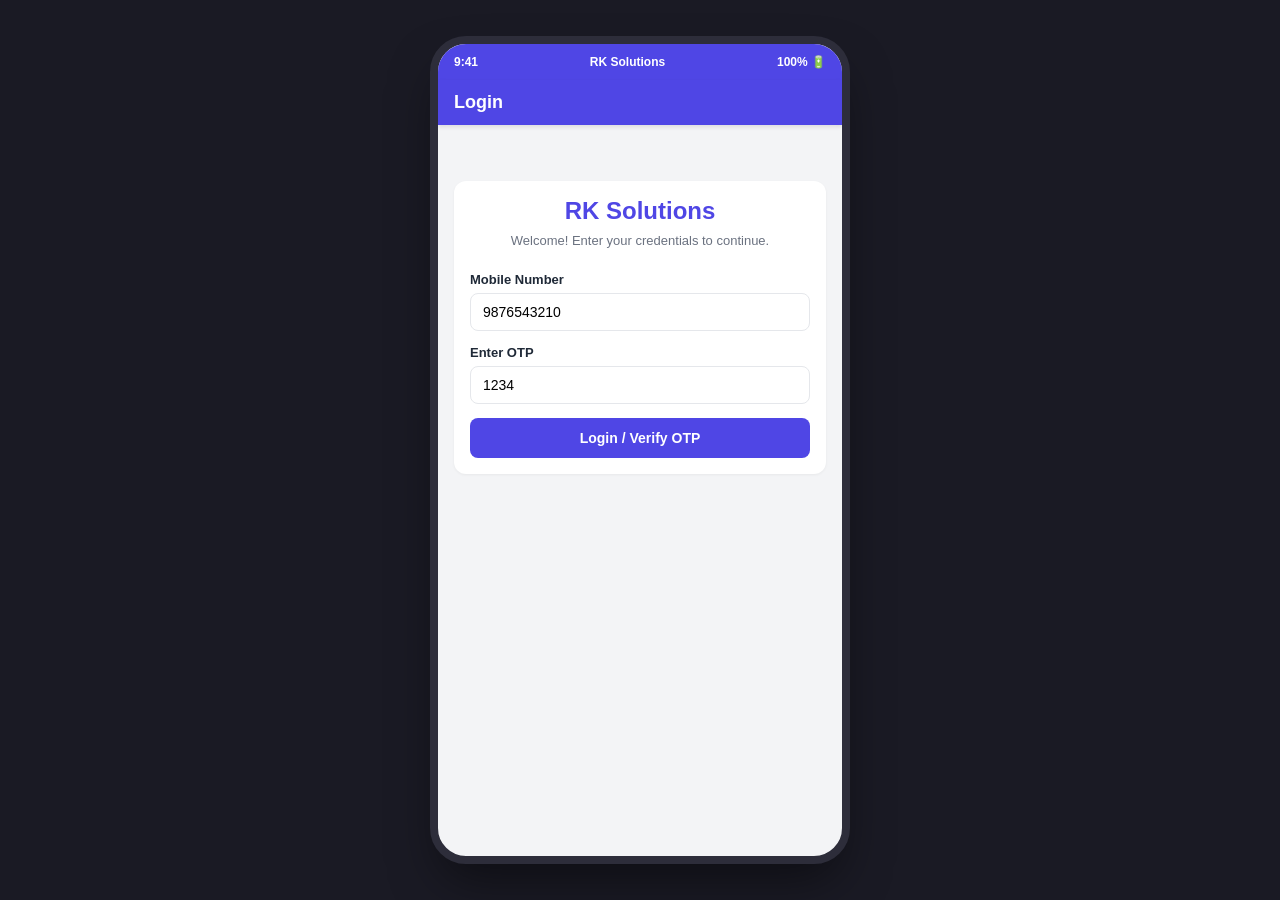
<file: index.html>
<!DOCTYPE html>
<html lang="en">
<head>
  <meta charset="UTF-8">
  <meta name="viewport" content="width=device-width, initial-scale=1.0">
  <title>RK Solutions - Partner Portal</title>
  <style>
    :root {
      --primary: #4f46e5;
      --primary-dark: #4338ca;
      --secondary: #06b6d4;
      --bg-color: #f3f4f6;
      --card-bg: #ffffff;
      --text-main: #1f2937;
      --text-muted: #6b7280;
      --border-color: #e5e7eb;
      --success: #10b981;
      --warning: #f59e0b;
    }

    * {
      box-sizing: border-box;
      margin: 0;
      padding: 0;
      font-family: -apple-system, BlinkMacSystemFont, "Segoe UI", Roboto, Helvetica, Arial, sans-serif;
    }

    body {
      background-color: #1a1a24;
      display: flex;
      justify-content: center;
      align-items: center;
      min-height: 100vh;
    }

    /* Mobile Container Frame */
    .app-viewport {
      width: 100%;
      max-width: 420px;
      height: 100vh;
      max-height: 880px;
      background-color: var(--bg-color);
      display: flex;
      flex-direction: column;
      position: relative;
      overflow: hidden;
      box-shadow: 0 25px 50px -12px rgba(0, 0, 0, 0.5);
    }

    @media (min-width: 480px) {
      .app-viewport {
        border-radius: 36px;
        height: 92vh;
        border: 8px solid #2d2d3a;
      }
    }

    /* Status Bar */
    .status-bar {
      height: 36px;
      background: var(--primary);
      color: white;
      display: flex;
      justify-content: space-between;
      align-items: center;
      padding: 0 16px;
      font-size: 12px;
      font-weight: 600;
      z-index: 10;
    }

    /* Header */
    .app-header {
      background: var(--primary);
      color: white;
      padding: 12px 16px;
      display: flex;
      justify-content: space-between;
      align-items: center;
      box-shadow: 0 2px 4px rgba(0,0,0,0.1);
      z-index: 10;
    }

    .app-header h1 {
      font-size: 18px;
      font-weight: 700;
    }

    /* Main Screen Scroll Area */
    .screen-container {
      flex: 1;
      overflow-y: auto;
      padding: 16px;
      padding-bottom: 75px;
    }

    .screen {
      display: none;
    }

    .screen.active {
      display: block;
    }

    /* Bottom Navigation */
    .bottom-nav {
      position: absolute;
      bottom: 0;
      width: 100%;
      height: 60px;
      background: white;
      border-top: 1px solid var(--border-color);
      display: flex;
      justify-content: space-around;
      align-items: center;
      z-index: 10;
    }

    .nav-item {
      display: flex;
      flex-direction: column;
      align-items: center;
      font-size: 11px;
      color: var(--text-muted);
      cursor: pointer;
      border: none;
      background: none;
      width: 25%;
    }

    .nav-item.active {
      color: var(--primary);
      font-weight: bold;
    }

    .nav-item svg {
      width: 22px;
      height: 22px;
      fill: currentColor;
      margin-bottom: 2px;
    }

    /* Cards & Components */
    .card {
      background: var(--card-bg);
      border-radius: 12px;
      padding: 16px;
      margin-bottom: 16px;
      box-shadow: 0 1px 3px rgba(0,0,0,0.05);
    }

    .form-group {
      margin-bottom: 14px;
    }

    .form-group label {
      display: block;
      font-size: 13px;
      font-weight: 600;
      color: var(--text-main);
      margin-bottom: 6px;
    }

    .form-control {
      width: 100%;
      padding: 10px 12px;
      border: 1px solid var(--border-color);
      border-radius: 8px;
      font-size: 14px;
      outline: none;
    }

    .form-control:focus {
      border-color: var(--primary);
    }

    .btn {
      width: 100%;
      padding: 12px;
      border: none;
      border-radius: 8px;
      background: var(--primary);
      color: white;
      font-weight: 600;
      font-size: 14px;
      cursor: pointer;
      text-align: center;
      display: inline-block;
      text-decoration: none;
    }

    .btn-secondary {
      background: #e0e7ff;
      color: var(--primary);
    }

    .btn-outline {
      background: transparent;
      border: 1px solid var(--primary);
      color: var(--primary);
    }

    .btn-danger {
      background: #ef4444;
      color: white;
    }

    /* Dashboard Stats */
    .stats-grid {
      display: grid;
      grid-template-columns: 1fr 1fr;
      gap: 12px;
      margin-bottom: 16px;
    }

    .stat-card {
      background: white;
      padding: 14px;
      border-radius: 12px;
      text-align: center;
      border-left: 4px solid var(--primary);
    }

    .stat-card .val {
      font-size: 20px;
      font-weight: 700;
      color: var(--text-main);
    }

    .stat-card .lbl {
      font-size: 12px;
      color: var(--text-muted);
    }

    /* Badges */
    .badge {
      padding: 4px 8px;
      border-radius: 12px;
      font-size: 11px;
      font-weight: 600;
      display: inline-block;
    }
    .badge-new { background: #dbeafe; color: #1e40af; }
    .badge-interested { background: #fef3c7; color: #92400e; }
    .badge-joined { background: #d1fae5; color: #065f46; }
    .badge-called { background: #e0e7ff; color: #3730a3; }

    /* Filter Tabs */
    .tabs {
      display: flex;
      gap: 6px;
      overflow-x: auto;
      padding-bottom: 8px;
      margin-bottom: 12px;
    }

    .tab {
      padding: 6px 14px;
      background: #e5e7eb;
      border-radius: 16px;
      font-size: 12px;
      white-space: nowrap;
      cursor: pointer;
      border: none;
    }

    .tab.active {
      background: var(--primary);
      color: white;
    }

    /* Modal / Gateway Overlay */
    .modal-overlay {
      position: absolute;
      top: 0; left: 0; right: 0; bottom: 0;
      background: rgba(0,0,0,0.6);
      display: none;
      justify-content: center;
      align-items: flex-end;
      z-index: 100;
    }

    .modal-overlay.active {
      display: flex;
    }

    .modal-body {
      background: white;
      width: 100%;
      border-top-left-radius: 20px;
      border-top-right-radius: 20px;
      padding: 20px;
      max-height: 80%;
      overflow-y: auto;
      animation: slideUp 0.3s ease-out;
    }

    @keyframes slideUp {
      from { transform: translateY(100%); }
      to { transform: translateY(0); }
    }

    .whatsapp-btn {
      background: #25d366;
      color: white;
      border: none;
      padding: 6px 10px;
      border-radius: 6px;
      font-size: 12px;
      cursor: pointer;
      text-decoration: none;
      display: inline-flex;
      align-items: center;
      gap: 4px;
    }
  </style>
</head>
<body>

<div class="app-viewport">
  <!-- Status Bar -->
  <div class="status-bar">
    <span>9:41</span>
    <span>RK Solutions</span>
    <span>100% 🔋</span>
  </div>

  <!-- Header -->
  <div class="app-header">
    <h1 id="page-title">Login</h1>
    <span id="user-greeting" style="font-size: 12px; opacity: 0.9;"></span>
  </div>

  <!-- Main Container -->
  <div class="screen-container">

    <!-- 1. LOGIN SCREEN -->
    <div id="screen-login" class="screen active">
      <div class="card" style="margin-top: 40px; text-align: center;">
        <h2 style="margin-bottom: 8px; color: var(--primary);">RK Solutions</h2>
        <p style="color: var(--text-muted); font-size: 13px; margin-bottom: 24px;">Welcome! Enter your credentials to continue.</p>
        
        <div class="form-group" style="text-align: left;">
          <label>Mobile Number</label>
          <input type="tel" id="login-phone" class="form-control" placeholder="Enter mobile number" value="9876543210">
        </div>

        <div class="form-group" style="text-align: left;" id="otp-group">
          <label>Enter OTP</label>
          <input type="text" id="login-otp" class="form-control" placeholder="Enter OTP (Default: 1234)" value="1234">
        </div>

        <button class="btn" onclick="handleLogin()">Login / Verify OTP</button>
      </div>
    </div>

    <!-- 2. DASHBOARD SCREEN -->
    <div id="screen-dashboard" class="screen">
      <div class="stats-grid">
        <div class="stat-card">
          <div class="val">15</div>
          <div class="lbl">Membership</div>
        </div>
        <div class="stat-card">
          <div class="val">22</div>
          <div class="lbl">Smart Book</div>
        </div>
      </div>

      <div class="card" style="background: linear-gradient(135deg, #4f46e5, #06b6d4); color: white;">
        <div style="font-size: 12px; opacity: 0.9;">Paid Earning</div>
        <div style="font-size: 28px; font-weight: bold; margin: 4px 0;">₹8,250</div>
        <div style="font-size: 12px; opacity: 0.9;">Wallet Balance: ₹1,200</div>
      </div>

      <div class="card">
        <h3 style="font-size: 15px; margin-bottom: 12px;">Quick Actions</h3>
        <button class="btn" style="margin-bottom: 8px;" onclick="switchScreen('screen-add-customer', 'Add Customer')">+ Add New Customer</button>
        <button class="btn btn-secondary" onclick="switchScreen('screen-my-report', 'My Reports')">View Generated Reports</button>
      </div>
    </div>

    <!-- 3. ADD CUSTOMER & KEYWORD REQUEST SCREEN -->
    <div id="screen-add-customer" class="screen">
      <div class="card">
        <h3 style="font-size: 15px; margin-bottom: 14px;">Customer Registration & Request</h3>
        
        <div class="form-group">
          <label>Customer ID / Plan Type</label>
          <select id="cust-plan" class="form-control" onchange="togglePlanPrice()">
            <option value="955">Membership - Rs 955</option>
            <option value="300">Smart Book - Rs 300</option>
          </select>
        </div>

        <div class="form-group">
          <label>Customer ID</label>
          <input type="text" id="cust-id" class="form-control" placeholder="Enter customer ID (e.g. CUST-10046)">
        </div>

        <div class="form-group">
          <label>Phone Number</label>
          <input type="tel" id="cust-phone" class="form-control" placeholder="Enter phone number">
        </div>

        <div class="form-group">
          <label>City</label>
          <input type="text" id="cust-city" class="form-control" placeholder="Enter city">
        </div>

        <div class="form-group">
          <label>Interested In</label>
          <select class="form-control">
            <option>TNPSC Coaching</option>
            <option>NEET Preparation</option>
            <option>Computer / Programming</option>
            <option>Business & Finance</option>
          </select>
        </div>

        <hr style="margin: 16px 0; border: none; border-top: 1px dashed var(--border-color);">

        <div class="form-group">
          <label>YouTube Channel Link</label>
          <input type="url" class="form-control" placeholder="Enter YouTube channel link">
        </div>

        <div class="form-group">
          <label>1st Keyword Search</label>
          <input type="text" class="form-control" placeholder="e.g. Best C++ trainer in Tamil">
        </div>

        <div class="form-group">
          <label>2nd Keyword Search</label>
          <input type="text" class="form-control" placeholder="e.g. NEET previous year 2025 question paper solved">
        </div>

        <div class="form-group">
          <label>3rd Keyword Search</label>
          <input type="text" class="form-control" placeholder="e.g. How to become successful business in 2030">
        </div>

        <button class="btn" onclick="openPaymentGateway()">Proceed to Pay (<span id="pay-amount-btn">Rs 955</span>)</button>
      </div>
    </div>

    <!-- 4. CUSTOMER LIST SCREEN -->
    <div id="screen-customers" class="screen">
      <div style="margin-bottom: 12px; display: flex; gap: 8px;">
        <input type="text" id="search-input" class="form-control" placeholder="Search by name or phone..." onkeyup="filterCustomers()">
        <input type="date" id="date-filter" class="form-control" style="width: 130px;" onchange="filterCustomers()">
      </div>

      <div class="tabs">
        <button class="tab active" onclick="filterTab('All', this)">All</button>
        <button class="tab" onclick="filterTab('New', this)">New</button>
        <button class="tab" onclick="filterTab('Called', this)">Called</button>
        <button class="tab" onclick="filterTab('Interested', this)">Interested</button>
        <button class="tab" onclick="filterTab('Joined', this)">Joined</button>
      </div>

      <div id="customer-list-container">
        <!-- Dynamic customer list rendered here -->
      </div>

      <div style="margin-top: 16px; display: flex; gap: 8px;">
        <button class="btn btn-outline" onclick="downloadCustomerReport('excel')">📊 Export Excel</button>
        <button class="btn btn-outline" onclick="downloadCustomerReport('pdf')">📄 Export PDF</button>
      </div>
    </div>

    <!-- 5. TRAINING SCREEN -->
    <div id="screen-training" class="screen">
      <div class="card">
        <label style="font-size: 13px; font-weight: bold; margin-bottom: 6px; display: block;">Select Preferred Language:</label>
        <select class="form-control" id="lang-selector" onchange="filterTrainingByLang()">
          <option value="All">All Languages</option>
          <option value="English">English</option>
          <option value="Tamil">Tamil</option>
          <option value="Telugu">Telugu</option>
          <option value="Hindi">Hindi</option>
          <option value="Kannada">Kannada</option>
        </select>
      </div>

      <div class="card">
        <h3>Training Videos</h3>
        <p style="font-size: 12px; color: var(--text-muted); margin-bottom: 8px;">Admin uploaded 20 modules (30 mins each)</p>
        <div id="video-list"></div>
      </div>

      <div class="card">
        <h3>Sales Script & Notepad</h3>
        <p style="font-size: 12px; color: var(--text-muted); margin-bottom: 8px;">50 Notepads available</p>
        <div id="script-list"></div>
      </div>

      <div class="card">
        <h3>Posters & Banners</h3>
        <p style="font-size: 12px; color: var(--text-muted); margin-bottom: 8px;">50 Promotional Images</p>
        <div id="poster-list"></div>
      </div>

      <div class="card">
        <h3>Sample Smart Book</h3>
        <p style="font-size: 12px; color: var(--text-muted); margin-bottom: 8px;">50 PDF Handbooks</p>
        <div id="book-list"></div>
      </div>
    </div>

    <!-- 6. MY REPORT / ORDER STATUS SCREEN -->
    <div id="screen-my-report" class="screen">
      <div class="card" style="border-left: 4px solid var(--warning);">
        <h4 style="font-size: 14px; color: var(--warning);">Order Processing Notice</h4>
        <p style="font-size: 12px; color: var(--text-muted); margin-top: 4px;">Your submitted keyword request report is being processed. Maximum 60 minutes required.</p>
      </div>

      <div class="card">
        <h3 style="font-size: 14px; margin-bottom: 10px;">Generated Material Library</h3>
        
        <div style="border-bottom: 1px solid var(--border-color); padding-bottom: 10px; margin-bottom: 10px;">
          <strong style="font-size: 12px; color: var(--primary);">Batch Date: 18-Aug-2026</strong>
          <div style="margin-top: 6px; font-size: 13px;">
            📄 Sri Sairam TNPSC Coaching Centre
            <div style="margin-top: 4px;">
              <button class="btn btn-secondary" style="padding: 4px 8px; font-size: 11px; width: auto;" onclick="alert('Downloading PDF Report...')">Download PDF</button>
              <button class="btn btn-outline" style="padding: 4px 8px; font-size: 11px; width: auto;" onclick="triggerShare()">Share Link</button>
            </div>
          </div>
          <div style="margin-top: 8px; font-size: 12px; color: var(--text-muted);">
            • Best C++ trainer in Tamil<br>
            • NEET previous year 2025 question paper solved<br>
            • How to become successful business in 2030
          </div>
        </div>
      </div>
    </div>

    <!-- 7. SHARE LINK SCREEN -->
    <div id="screen-share" class="screen">
      <div class="card" style="text-align: center;">
        <h3>Referral Program</h3>
        <p style="font-size: 13px; color: var(--text-muted); margin: 10px 0;">Share a single-click link with friends. When they install the app directly from Play Store, your referral reward is counted automatically!</p>
        
        <div class="form-group" style="margin-top: 16px;">
          <input type="text" id="share-url" class="form-control" value="https://play.google.com/store/apps/details?id=com.rksolutions.app&referrer=LP1001" readonly style="text-align: center; font-size: 12px;">
        </div>

        <button class="btn" onclick="copyShareLink()">Copy Referral Link</button>
      </div>
    </div>

    <!-- 8. PROFILE SCREEN -->
    <div id="screen-profile" class="screen">
      <div class="card" style="text-align: center;">
        <div style="width: 60px; height: 60px; border-radius: 50%; background: #e0e7ff; color: var(--primary); font-size: 24px; display: flex; align-items: center; justify-content: center; margin: 0 auto 12px auto; font-weight: bold;">RK</div>
        <h3>Ravi Kumar</h3>
        <p style="font-size: 12px; color: var(--text-muted);">Partner ID: LP1001</p>
      </div>

      <div class="card">
        <div class="form-group">
          <label>Phone Number</label>
          <input type="text" class="form-control" value="9876543210" readonly>
        </div>
        <div class="form-group">
          <label>City</label>
          <input type="text" class="form-control" value="Coimbatore">
        </div>
        <div class="form-group">
          <label>Member ID</label>
          <input type="text" class="form-control" value="LP1001" readonly>
        </div>

        <button class="btn btn-outline" style="margin-bottom: 8px;" onclick="alert('Password reset link sent to registered mobile!')">Change Password</button>
        <button class="btn btn-danger" onclick="logout()">Logout</button>
      </div>
    </div>

  </div>

  <!-- Bottom Navigation Bar -->
  <div class="bottom-nav" id="main-nav" style="display: none;">
    <button class="nav-item active" onclick="switchScreen('screen-dashboard', 'Dashboard', this)">
      <svg viewBox="0 0 24 24"><path d="M10 20v-6h4v6h5v-8h3L12 3 2 12h3v8z"/></svg>
      Home
    </button>
    <button class="nav-item" onclick="switchScreen('screen-customers', 'Customer List', this)">
      <svg viewBox="0 0 24 24"><path d="M16 11c1.66 0 2.99-1.34 2.99-3S17.66 5 16 5c-1.66 0-3 1.34-3 3s1.34 3 3 3zm-8 0c1.66 0 2.99-1.34 2.99-3S9.66 5 8 5C6.34 5 5 6.34 5 8s1.34 3 3 3zm0 2c-2.33 0-7 1.17-7 3.5V19h14v-2.5c0-2.33-4.67-3.5-7-3.5z"/></svg>
      Customers
    </button>
    <button class="nav-item" onclick="switchScreen('screen-training', 'Training & Resources', this)">
      <svg viewBox="0 0 24 24"><path d="M5 13.18v4L12 21l7-3.82v-4L12 17l-7-3.82zM12 3L1 9l11 6 9-4.91V17h2V9L12 3z"/></svg>
      Training
    </button>
    <button class="nav-item" onclick="switchScreen('screen-profile', 'My Profile', this)">
      <svg viewBox="0 0 24 24"><path d="M12 12c2.21 0 4-1.79 4-4s-1.79-4-4-4-4 1.79-4 4 1.79 4 4 4zm0 2c-2.67 0-8 1.34-8 4v2h16v-2c0-2.66-5.33-4-8-4z"/></svg>
      Profile
    </button>
  </div>

  <!-- PAYMENT GATEWAY MODAL OVERLAY -->
  <div id="payment-modal" class="modal-overlay">
    <div class="modal-body">
      <div style="display: flex; justify-content: space-between; align-items: center; margin-bottom: 12px;">
        <strong style="font-size: 16px;">Razorpay Secure Payment</strong>
        <span onclick="closePaymentGateway()" style="cursor: pointer; font-weight: bold; font-size: 18px;">✕</span>
      </div>
      <p style="font-size: 12px; color: var(--text-muted); margin-bottom: 16px;">100% Secure & Encrypted</p>
      
      <div style="font-size: 20px; font-weight: bold; margin-bottom: 16px; color: var(--primary);" id="modal-pay-amount">₹955</div>

      <div style="display: flex; flex-direction: column; gap: 8px;">
        <button class="btn btn-outline" style="text-align: left;" onclick="completePayment('UPI / Google Pay')">📱 UPI (Google Pay, PhonePe, Paytm)</button>
        <button class="btn btn-outline" style="text-align: left;" onclick="completePayment('Cards')">💳 Card (Visa, Mastercard, Rupay)</button>
        <button class="btn btn-outline" style="text-align: left;" onclick="completePayment('Net Banking')">🏦 Net Banking (All major banks)</button>
        <button class="btn btn-outline" style="text-align: left;" onclick="completePayment('Wallets')">👛 Wallets (Paytm, Amazon Pay)</button>
      </div>
      <button class="btn btn-secondary" style="margin-top: 12px;" onclick="closePaymentGateway()">Cancel Payment</button>
    </div>
  </div>

</div>

<script>
  // Initial Sample Data
  const customers = [
    { id: 'CUST-10042', name: 'Ramesh Kumar', phone: '9876543210', date: '2025-05-20', status: 'New' },
    { id: 'CUST-10043', name: 'Suresh Babu', phone: '9123456780', date: '2025-05-19', status: 'Interested' },
    { id: 'CUST-10044', name: 'Meena Devi', phone: '9988776655', date: '2025-05-18', status: 'Joined' },
    { id: 'CUST-10045', name: 'Karthik Raja', phone: '9000112233', date: '2025-05-17', status: 'Called' }
  ];

  let currentTab = 'All';

  function handleLogin() {
    const phone = document.getElementById('login-phone').value;
    if (!phone) {
      alert('Please enter mobile number');
      return;
    }
    document.getElementById('main-nav').style.display = 'flex';
    document.getElementById('user-greeting').innerText = 'Hi, Partner!';
    switchScreen('screen-dashboard', 'Dashboard', document.querySelectorAll('.nav-item')[0]);
  }

  function logout() {
    document.getElementById('main-nav').style.display = 'none';
    document.getElementById('user-greeting').innerText = '';
    switchScreen('screen-login', 'Login');
  }

  function switchScreen(screenId, title, navEl) {
    document.querySelectorAll('.screen').forEach(s => s.classList.remove('active'));
    document.getElementById(screenId).classList.add('active');
    document.getElementById('page-title').innerText = title;

    if (navEl) {
      document.querySelectorAll('.nav-item').forEach(i => i.classList.remove('active'));
      navEl.classList.add('active');
    }

    if (screenId === 'screen-customers') {
      renderCustomers();
    } else if (screenId === 'screen-training') {
      filterTrainingByLang();
    }
  }

  function togglePlanPrice() {
    const price = document.getElementById('cust-plan').value;
    document.getElementById('pay-amount-btn').innerText = 'Rs ' + price;
  }

  function openPaymentGateway() {
    const price = document.getElementById('cust-plan').value;
    document.getElementById('modal-pay-amount').innerText = '₹' + price;
    document.getElementById('payment-modal').classList.add('active');
  }

  function closePaymentGateway() {
    document.getElementById('payment-modal').classList.remove('active');
  }

  function completePayment(method) {
    closePaymentGateway();
    const custId = document.getElementById('cust-id').value || 'CUST-' + Math.floor(10000 + Math.random() * 90000);
    const custPhone = document.getElementById('cust-phone').value || '9876543210';
    
    customers.unshift({
      id: custId,
      name: 'New Customer',
      phone: custPhone,
      date: new Date().toISOString().split('T')[0],
      status: 'New'
    });

    alert('Payment Successful via ' + method + '! Request received and added to report queue.');
    switchScreen('screen-my-report', 'Order Status');
  }

  function renderCustomers() {
    const container = document.getElementById('customer-list-container');
    const search = document.getElementById('search-input').value.toLowerCase();
    const dateVal = document.getElementById('date-filter').value;

    const filtered = customers.filter(c => {
      const matchSearch = c.name.toLowerCase().includes(search) || c.phone.includes(search);
      const matchTab = (currentTab === 'All' || c.status === currentTab);
      const matchDate = !dateVal || c.date === dateVal;
      return matchSearch && matchTab && matchDate;
    });

    if (filtered.length === 0) {
      container.innerHTML = '<div style="text-align:center; color: var(--text-muted); padding: 20px;">No customers found</div>';
      return;
    }

    container.innerHTML = filtered.map(c => `
      <div class="card" style="display: flex; justify-content: space-between; align-items: center; margin-bottom: 8px;">
        <div>
          <div style="font-weight: bold; font-size: 14px;">${c.name} <span class="badge badge-${c.status.toLowerCase()}">${c.status}</span></div>
          <div style="font-size: 12px; color: var(--text-muted);">${c.phone} | ${c.id}</div>
          <div style="font-size: 11px; color: var(--text-muted);">${c.date}</div>
        </div>
        <div style="display: flex; gap: 6px; align-items: center;">
          <a href="https://wa.me/91${c.phone}" target="_blank" class="whatsapp-btn">💬 WA</a>
          <button class="btn btn-secondary" style="padding: 6px 10px; font-size: 11px; width: auto;" onclick="alert('Viewing Customer Details for ${c.name}')">View</button>
        </div>
      </div>
    `).join('');
  }

  function filterCustomers() {
    renderCustomers();
  }

  function filterTab(tabName, el) {
    currentTab = tabName;
    document.querySelectorAll('.tab').forEach(t => t.classList.remove('active'));
    el.classList.add('active');
    renderCustomers();
  }

  function downloadCustomerReport(type) {
    alert('Generating and downloading report in ' + type.toUpperCase() + ' format...');
  }

  function filterTrainingByLang() {
    const lang = document.getElementById('lang-selector').value;
    
    document.getElementById('video-list').innerHTML = `
      <div style="padding: 8px; border-bottom: 1px solid #eee; font-size: 13px;">▶ Module 1: Introduction to RK Solutions (${lang})</div>
      <div style="padding: 8px; font-size: 13px;">▶ Module 2: Sales Strategy & Pitch (${lang})</div>
    `;

    document.getElementById('script-list').innerHTML = `
      <div style="padding: 8px; font-size: 13px;">📄 Sales Script Guide 2026 (${lang}) - <a href="#" style="color:var(--primary);">Download Notepad</a></div>
    `;

    document.getElementById('poster-list').innerHTML = `
      <div style="padding: 8px; font-size: 13px;">🖼️ Promotional Banner Kit (${lang}) - <a href="#" style="color:var(--primary);">Download JPEG</a></div>
    `;

    document.getElementById('book-list').innerHTML = `
      <div style="padding: 8px; font-size: 13px;">📚 Sample SmartBook Vol 1 (${lang}) - <a href="#" style="color:var(--primary);">View PDF</a></div>
    `;
  }

  function triggerShare() {
    switchScreen('screen-share', 'Share Link');
  }

  function copyShareLink() {
    const copyText = document.getElementById('share-url');
    copyText.select();
    navigator.clipboard.writeText(copyText.value);
    alert('Referral link copied to clipboard!');
  }
</script>
</body>
</html>
</file>
